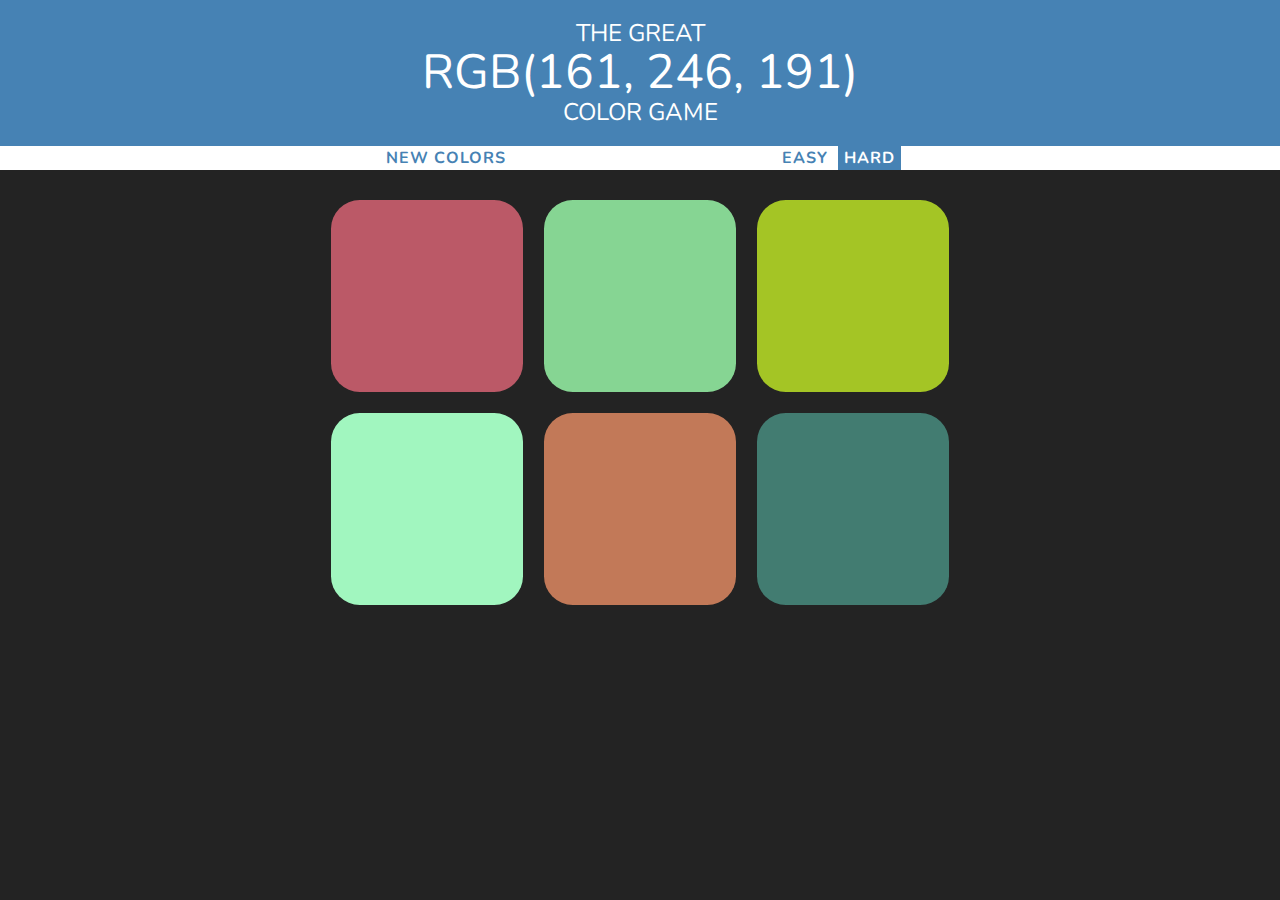
<file: index.html>
<!DOCTYPE html>
<html>
<head>
	<title>Color Game</title>
	<link rel="stylesheet" type="text/css" href="colorgame.css">
	<link href="https://fonts.googleapis.com/css?family=Nunito:400,700" rel="stylesheet">
	<meta name="viewport" content="width=device-width, initial-scale=1.0">
</head>
<body>
	<h1>The Great <br><span id="colorDisplay">RGB</span><br> Color Game</h1>

	<div id ="stripe">
		<button id="reset">New Colors</button>
		<span id="message"></span>
		<button id="easyBtn">Easy</button>
		<button id="hardBtn" class="selected">Hard</button>
	</div>

	<div class="container">
		<div class="col-xs-12">
			<div class="square"></div>
			<div class="square"></div>
			<div class="square"></div>
			<div class="square"></div>
			<div class="square"></div>
			<div class="square"></div>
		</div>
	</div>



	<script type="text/javascript" src="colorgame.js"></script>
</body>
</html>
</file>
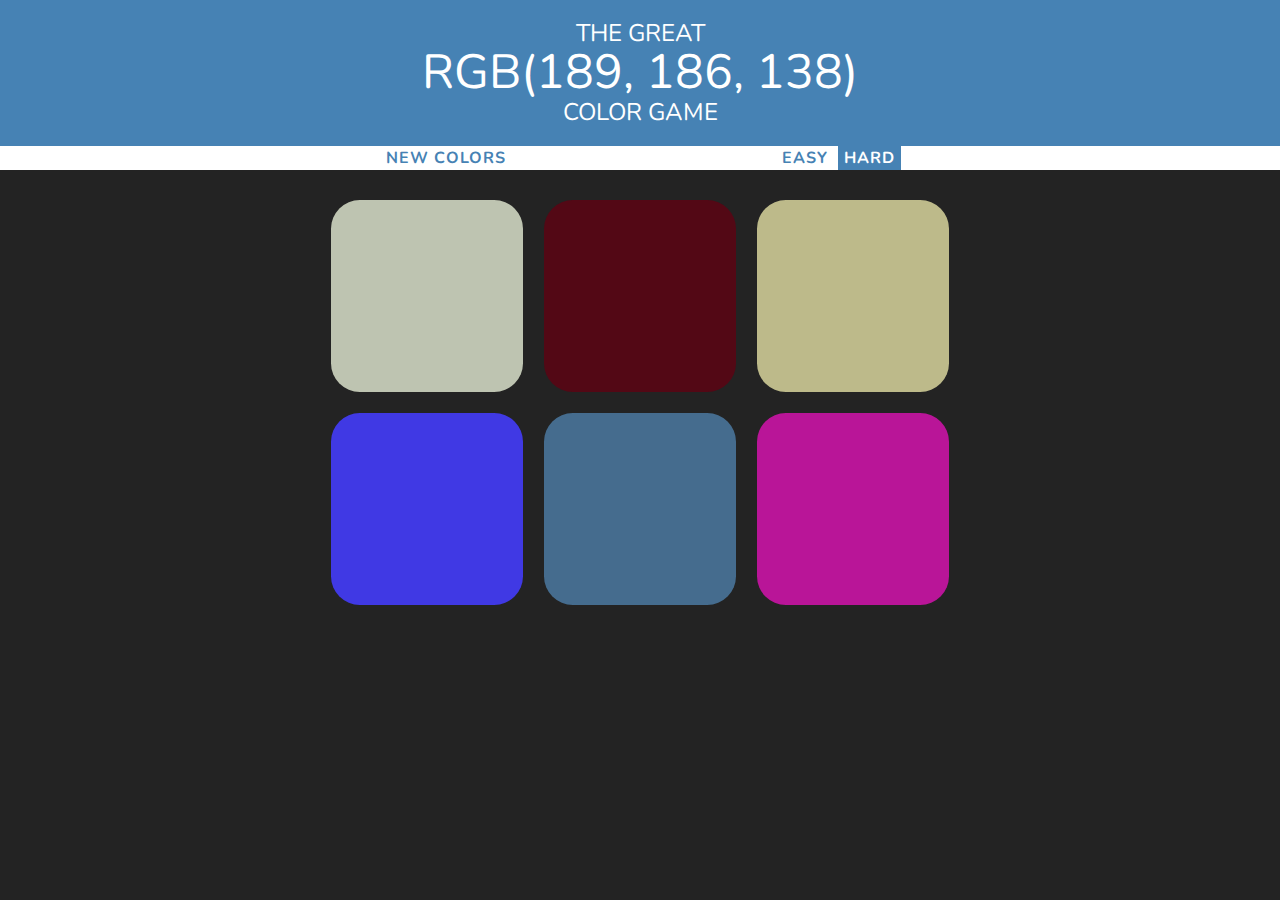
<file: colorgame.html>
<!DOCTYPE html>
<html>
<head>
	<title>Color Game</title>
	<link rel="stylesheet" type="text/css" href="colorgame.css">
	<link href="https://fonts.googleapis.com/css?family=Nunito:400,700" rel="stylesheet">
</head>
<body>
	<h1>The Great <br><span id="colorDisplay">RGB</span><br> Color Game</h1>

	<div id ="stripe">
		<button id="reset">New Colors</button>
		<span id="message"></span>
		<button id="easyBtn">Easy</button>
		<button id="hardBtn" class="selected">Hard</button>
	</div>

	<div class="container">
		<div class="col-xs-12">
			<div class="square"></div>
			<div class="square"></div>
			<div class="square"></div>
			<div class="square"></div>
			<div class="square"></div>
			<div class="square"></div>
		</div>
	</div>



	<script type="text/javascript" src="colorgame.js"></script>
</body>
</html>
</file>
<file: colorgame.css>
body{
	background-color:#232323;
	margin:0;
	
}

h1{
	color:white;
	text-align: center;
	background-color: steelblue;
	font-weight: normal;
	margin:0;
	line-height: 1.1;
	padding: 20px 0;
	font-family:"Nunito";
	text-transform: uppercase;
	font-size: 1.5em;
}

#colorDisplay{
	font-size: 200%;
}

#message{
	display: inline-block;
	font-family: Nunito;
	width:20%;
}

#stripe{
	background-color: white;
	text-align:center;
}

.square{
	width:30%;
	margin:1.66%;
	background: purple;
	padding-bottom: 30%;
	float:left;
	border-radius:15%;
	-webkit-transition: background 0.6s;
	-moz-transition: background 0.6s;
	transition: background 0.6s;
}

.container{
	width:50%;
	margin:20px auto;
}

.selected{
	background-color: steelblue;
	color:white;
}

button{
	border:none;
	background:none;
	text-transform: uppercase;
	height:100%;
	font-family: Nunito;
	font-weight:700;
	color:steelblue;
	letter-spacing: 1px;
	font-size: inherit;
	transition: all 0.3s;
	-webkit-transition: all 0.3s;
	-moz-transition: all 0.3s;
	outline: none;

}


button:hover{
	color: white;
	background:steelblue;
}
@media screen and (max-width: 500px){
	button{
		letter-spacing: normal;
		font-size: 0.8em;
	}
	#colorDisplay{
		font-size: 130%;
	}
	.container{
		width:100%;
		margin:50px auto;
	}
	#message{
		width: 35%;
	}
}

@media screen and (min-width:501px) and (max-width: 1090px){
	button{
		letter-spacing: normal;
		font-size: 0.8em;
	}
	#colorDisplay{
		font-size: 130%;
	}
	.container{
		width:100%;
		margin:75px auto;
	}
	#message{
		width: 35%;
	}
}
</file>
